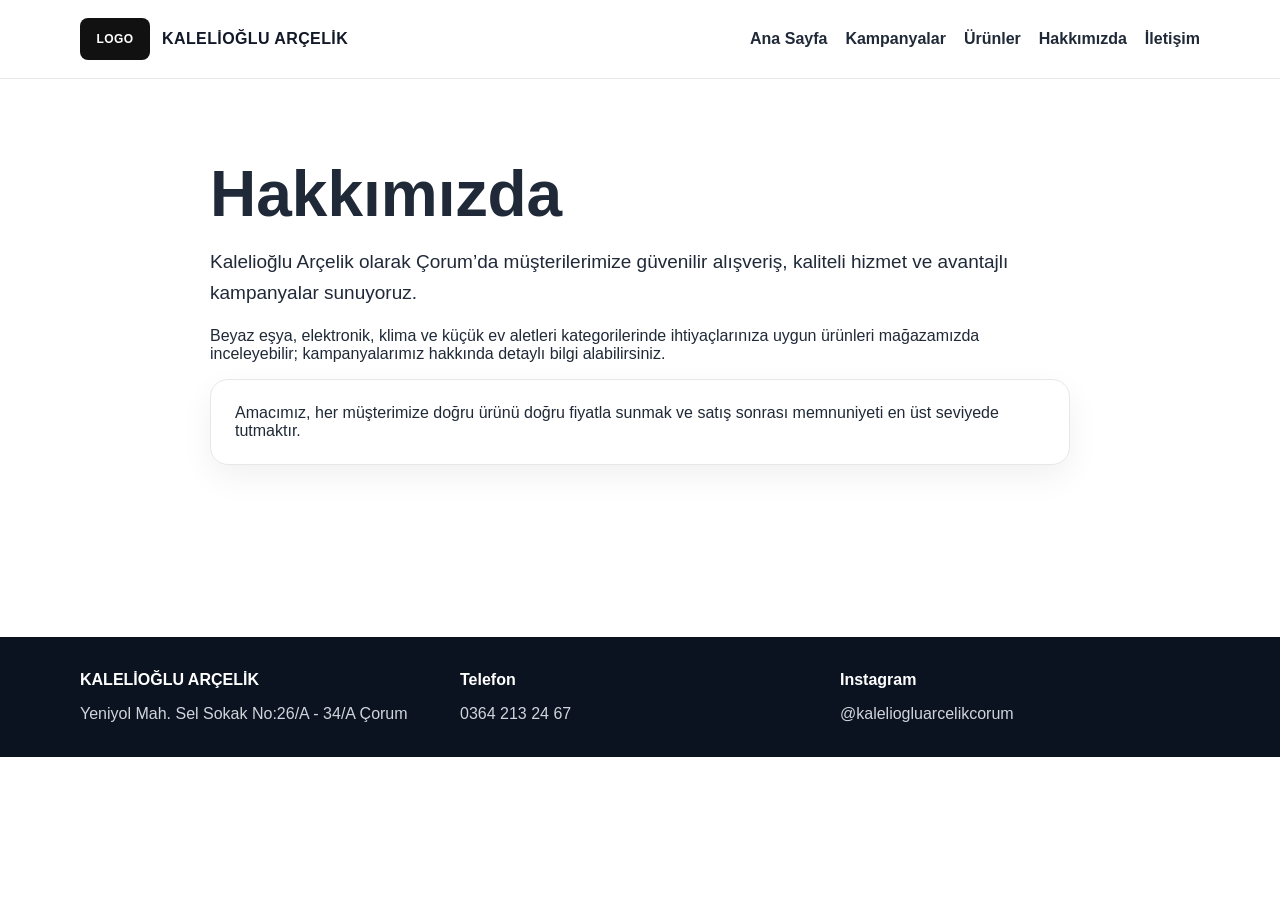
<file: hakkimizda.html>
<!DOCTYPE html>
<html lang="tr">
<head>
  <meta charset="UTF-8" />
  <meta name="viewport" content="width=device-width, initial-scale=1.0" />
  <title>Kalelioğlu Arçelik | Hakkımızda</title>
  <link rel="stylesheet" href="style.css" />
</head>
<body>
<header class="site-header"><div class="container nav"><a class="brand" href="index.html"><span class="logo-box">LOGO</span><span>KALELİOĞLU ARÇELİK</span></a><nav><a href="index.html">Ana Sayfa</a><a href="kampanyalar.html">Kampanyalar</a><a href="urunler.html">Ürünler</a><a href="hakkimizda.html">Hakkımızda</a><a href="iletisim.html">İletişim</a></nav></div></header>
<main class="container section page narrow">
  <h1>Hakkımızda</h1>
  <p class="lead">Kalelioğlu Arçelik olarak Çorum’da müşterilerimize güvenilir alışveriş, kaliteli hizmet ve avantajlı kampanyalar sunuyoruz.</p>
  <p>Beyaz eşya, elektronik, klima ve küçük ev aletleri kategorilerinde ihtiyaçlarınıza uygun ürünleri mağazamızda inceleyebilir; kampanyalarımız hakkında detaylı bilgi alabilirsiniz.</p>
  <div class="info-box">Amacımız, her müşterimize doğru ürünü doğru fiyatla sunmak ve satış sonrası memnuniyeti en üst seviyede tutmaktır.</div>
</main>
<footer class="footer"><div class="container footer-grid"><div><strong>KALELİOĞLU ARÇELİK</strong><p>Yeniyol Mah. Sel Sokak No:26/A - 34/A Çorum</p></div><div><strong>Telefon</strong><p>0364 213 24 67</p></div><div><strong>Instagram</strong><p>@kaleliogluarcelikcorum</p></div></div></footer>
</body>
</html>
</file>
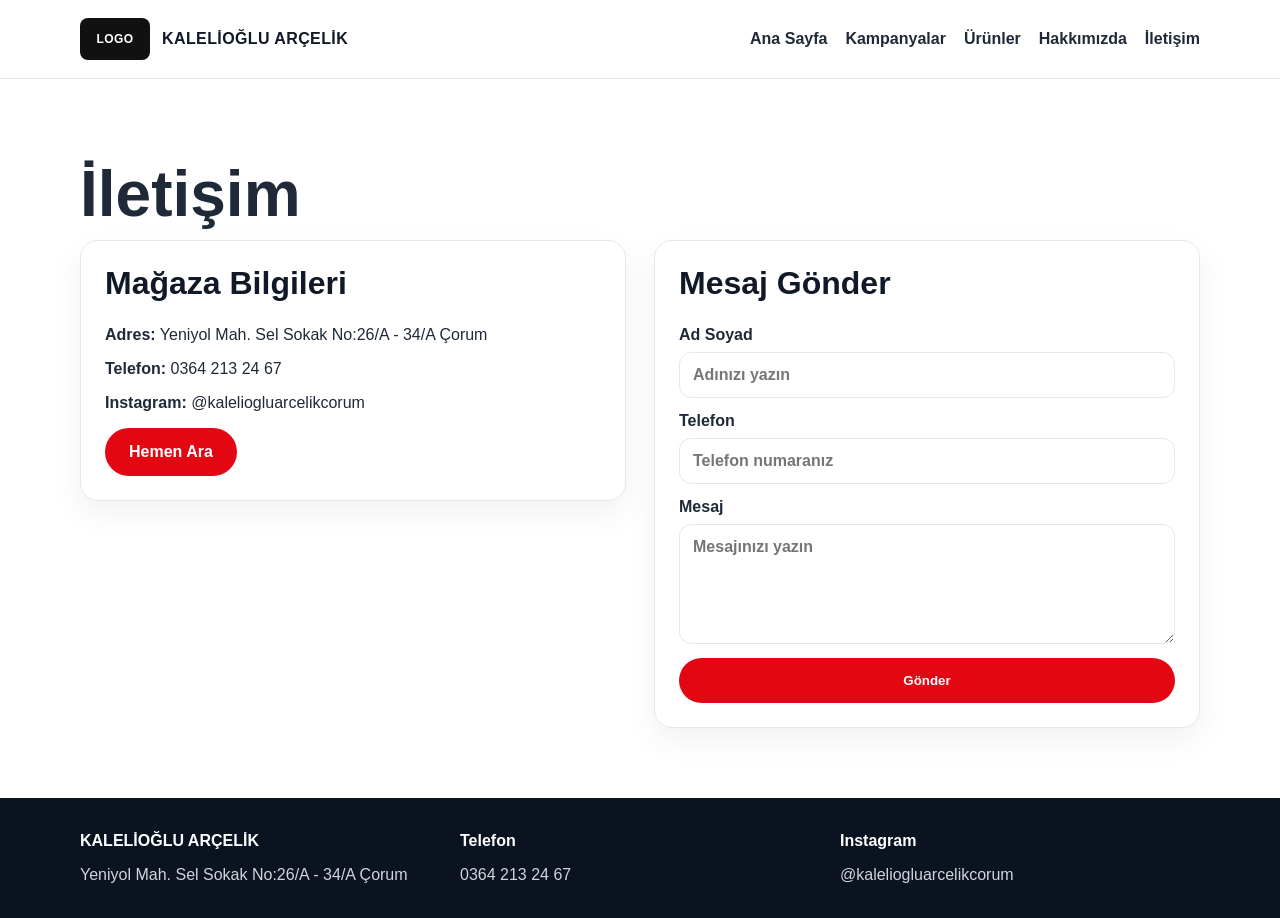
<file: iletisim.html>
<!DOCTYPE html>
<html lang="tr">
<head>
  <meta charset="UTF-8" />
  <meta name="viewport" content="width=device-width, initial-scale=1.0" />
  <title>Kalelioğlu Arçelik | İletişim</title>
  <link rel="stylesheet" href="style.css" />
</head>
<body>
<header class="site-header"><div class="container nav"><a class="brand" href="index.html"><span class="logo-box">LOGO</span><span>KALELİOĞLU ARÇELİK</span></a><nav><a href="index.html">Ana Sayfa</a><a href="kampanyalar.html">Kampanyalar</a><a href="urunler.html">Ürünler</a><a href="hakkimizda.html">Hakkımızda</a><a href="iletisim.html">İletişim</a></nav></div></header>
<main class="container section page">
  <h1>İletişim</h1>
  <div class="contact-grid">
    <section class="card">
      <h2>Mağaza Bilgileri</h2>
      <p><strong>Adres:</strong> Yeniyol Mah. Sel Sokak No:26/A - 34/A Çorum</p>
      <p><strong>Telefon:</strong> <a href="tel:03642132467">0364 213 24 67</a></p>
      <p><strong>Instagram:</strong> @kaleliogluarcelikcorum</p>
      <a class="btn primary" href="tel:03642132467">Hemen Ara</a>
    </section>
    <section class="card">
      <h2>Mesaj Gönder</h2>
      <form>
        <label>Ad Soyad<input type="text" placeholder="Adınızı yazın" /></label>
        <label>Telefon<input type="tel" placeholder="Telefon numaranız" /></label>
        <label>Mesaj<textarea placeholder="Mesajınızı yazın"></textarea></label>
        <button class="btn primary" type="button">Gönder</button>
      </form>
    </section>
  </div>
</main>
<footer class="footer"><div class="container footer-grid"><div><strong>KALELİOĞLU ARÇELİK</strong><p>Yeniyol Mah. Sel Sokak No:26/A - 34/A Çorum</p></div><div><strong>Telefon</strong><p>0364 213 24 67</p></div><div><strong>Instagram</strong><p>@kaleliogluarcelikcorum</p></div></div></footer>
</body>
</html>
</file>
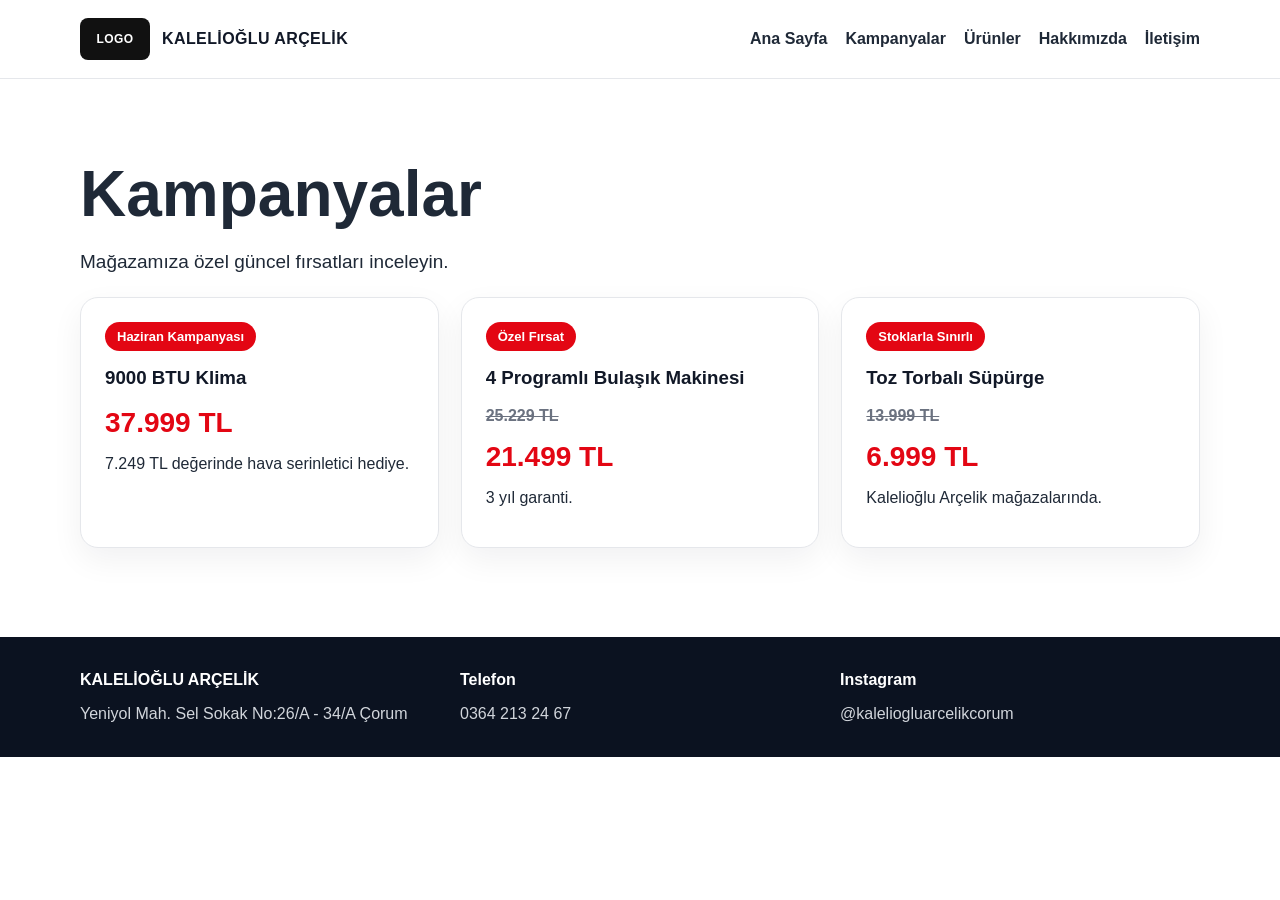
<file: kampanyalar.html>
<!DOCTYPE html>
<html lang="tr">
<head>
  <meta charset="UTF-8" />
  <meta name="viewport" content="width=device-width, initial-scale=1.0" />
  <title>Kalelioğlu Arçelik | Kampanyalar</title>
  <link rel="stylesheet" href="style.css" />
</head>
<body>
<header class="site-header"><div class="container nav"><a class="brand" href="index.html"><span class="logo-box">LOGO</span><span>KALELİOĞLU ARÇELİK</span></a><nav><a href="index.html">Ana Sayfa</a><a href="kampanyalar.html">Kampanyalar</a><a href="urunler.html">Ürünler</a><a href="hakkimizda.html">Hakkımızda</a><a href="iletisim.html">İletişim</a></nav></div></header>
<main class="container section page">
  <h1>Kampanyalar</h1>
  <p class="lead">Mağazamıza özel güncel fırsatları inceleyin.</p>
  <div class="grid cards-3">
    <article class="campaign-card"><span class="badge">Haziran Kampanyası</span><h3>9000 BTU Klima</h3><p class="price">37.999 TL</p><p>7.249 TL değerinde hava serinletici hediye.</p></article>
    <article class="campaign-card"><span class="badge">Özel Fırsat</span><h3>4 Programlı Bulaşık Makinesi</h3><p><del>25.229 TL</del></p><p class="price">21.499 TL</p><p>3 yıl garanti.</p></article>
    <article class="campaign-card"><span class="badge">Stoklarla Sınırlı</span><h3>Toz Torbalı Süpürge</h3><p><del>13.999 TL</del></p><p class="price">6.999 TL</p><p>Kalelioğlu Arçelik mağazalarında.</p></article>
  </div>
</main>
<footer class="footer"><div class="container footer-grid"><div><strong>KALELİOĞLU ARÇELİK</strong><p>Yeniyol Mah. Sel Sokak No:26/A - 34/A Çorum</p></div><div><strong>Telefon</strong><p>0364 213 24 67</p></div><div><strong>Instagram</strong><p>@kaleliogluarcelikcorum</p></div></div></footer>
</body>
</html>
</file>
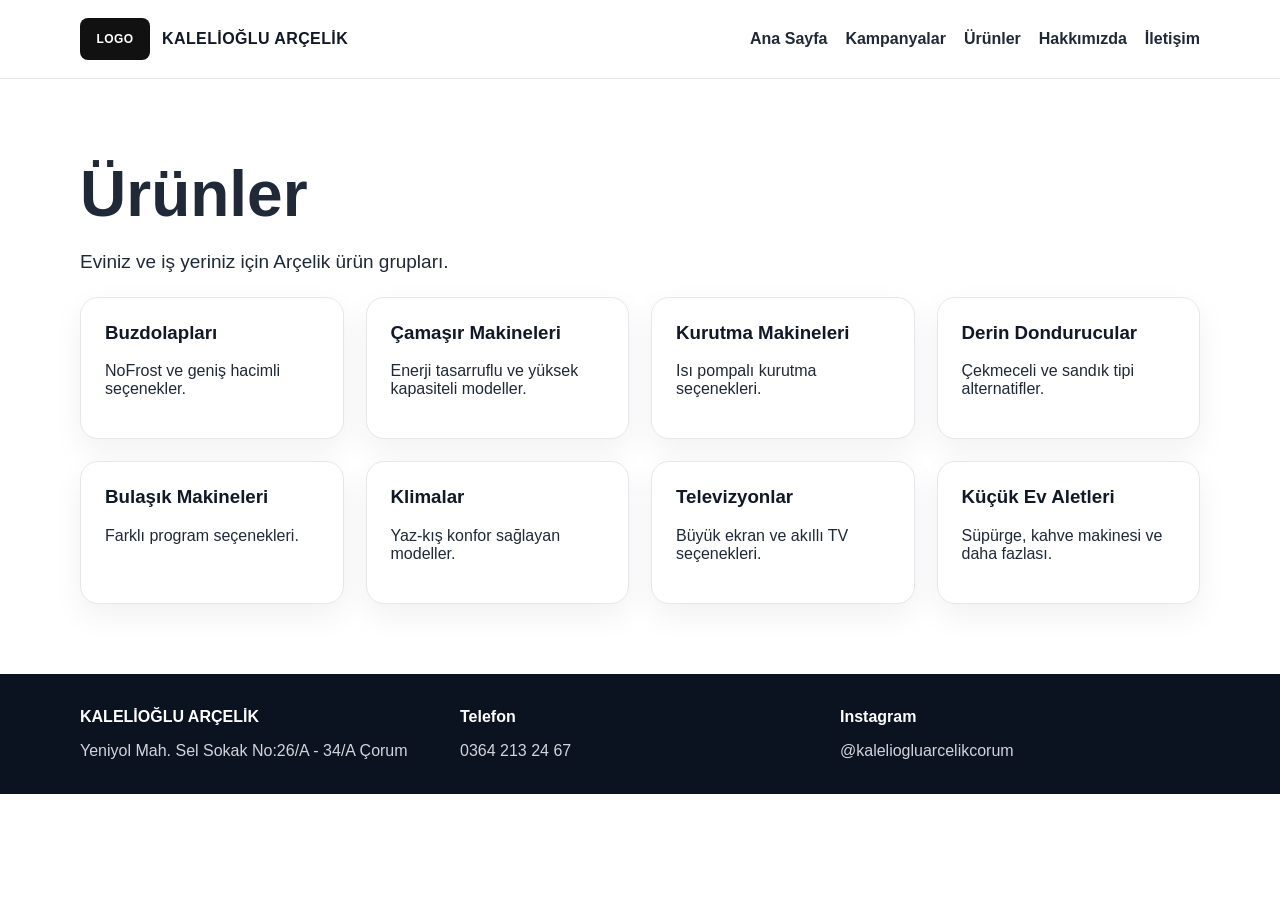
<file: urunler.html>
<!DOCTYPE html>
<html lang="tr">
<head>
  <meta charset="UTF-8" />
  <meta name="viewport" content="width=device-width, initial-scale=1.0" />
  <title>Kalelioğlu Arçelik | Ürünler</title>
  <link rel="stylesheet" href="style.css" />
</head>
<body>
<header class="site-header"><div class="container nav"><a class="brand" href="index.html"><span class="logo-box">LOGO</span><span>KALELİOĞLU ARÇELİK</span></a><nav><a href="index.html">Ana Sayfa</a><a href="kampanyalar.html">Kampanyalar</a><a href="urunler.html">Ürünler</a><a href="hakkimizda.html">Hakkımızda</a><a href="iletisim.html">İletişim</a></nav></div></header>
<main class="container section page">
  <h1>Ürünler</h1>
  <p class="lead">Eviniz ve iş yeriniz için Arçelik ürün grupları.</p>
  <div class="grid cards-4">
    <article class="card"><h3>Buzdolapları</h3><p>NoFrost ve geniş hacimli seçenekler.</p></article>
    <article class="card"><h3>Çamaşır Makineleri</h3><p>Enerji tasarruflu ve yüksek kapasiteli modeller.</p></article>
    <article class="card"><h3>Kurutma Makineleri</h3><p>Isı pompalı kurutma seçenekleri.</p></article>
    <article class="card"><h3>Derin Dondurucular</h3><p>Çekmeceli ve sandık tipi alternatifler.</p></article>
    <article class="card"><h3>Bulaşık Makineleri</h3><p>Farklı program seçenekleri.</p></article>
    <article class="card"><h3>Klimalar</h3><p>Yaz-kış konfor sağlayan modeller.</p></article>
    <article class="card"><h3>Televizyonlar</h3><p>Büyük ekran ve akıllı TV seçenekleri.</p></article>
    <article class="card"><h3>Küçük Ev Aletleri</h3><p>Süpürge, kahve makinesi ve daha fazlası.</p></article>
  </div>
</main>
<footer class="footer"><div class="container footer-grid"><div><strong>KALELİOĞLU ARÇELİK</strong><p>Yeniyol Mah. Sel Sokak No:26/A - 34/A Çorum</p></div><div><strong>Telefon</strong><p>0364 213 24 67</p></div><div><strong>Instagram</strong><p>@kaleliogluarcelikcorum</p></div></div></footer>
</body>
</html>
</file>
<file: style.css>
:root {
  --red: #e30613;
  --dark: #111827;
  --light: #f8fafc;
  --text: #1f2937;
  --muted: #6b7280;
  --border: #e5e7eb;
}
* { box-sizing: border-box; }
body { margin: 0; font-family: Arial, Helvetica, sans-serif; color: var(--text); background: #fff; }
a { color: inherit; text-decoration: none; }
.container { width: min(1120px, 92%); margin: 0 auto; }
.site-header { background: #fff; border-bottom: 1px solid var(--border); position: sticky; top: 0; z-index: 5; }
.nav { display: flex; align-items: center; justify-content: space-between; min-height: 78px; gap: 24px; }
.brand { display: flex; align-items: center; gap: 12px; font-weight: 800; letter-spacing: .4px; color: var(--dark); }
.logo-box { width: 70px; height: 42px; background: #111; color: #fff; display: inline-flex; align-items: center; justify-content: center; border-radius: 8px; font-size: 12px; }
nav { display: flex; gap: 18px; flex-wrap: wrap; font-weight: 700; }
nav a:hover { color: var(--red); }
.hero { min-height: 560px; display: flex; align-items: center; background: linear-gradient(120deg, rgba(227,6,19,.92), rgba(17,24,39,.92)), url('magaza.jpg'); background-size: cover; background-position: center; color: #fff; }
.hero-content { max-width: 760px; }
.eyebrow { text-transform: uppercase; font-weight: 800; letter-spacing: 1px; opacity: .9; }
h1 { font-size: clamp(36px, 5vw, 64px); margin: 12px 0; line-height: 1.05; }
h2 { font-size: 32px; margin: 0 0 24px; color: var(--dark); }
h3 { margin-top: 0; color: var(--dark); }
.lead, .hero p { font-size: 19px; line-height: 1.6; }
.hero-actions { display: flex; gap: 14px; margin-top: 28px; flex-wrap: wrap; }
.btn { display: inline-flex; align-items: center; justify-content: center; border-radius: 999px; padding: 13px 22px; font-weight: 800; border: 2px solid transparent; cursor: pointer; }
.btn.primary { background: var(--red); color: #fff; }
.btn.secondary { background: #fff; color: var(--red); }
.section { padding: 70px 0; }
.page { min-height: 62vh; }
.narrow { max-width: 860px; }
.grid { display: grid; gap: 22px; }
.cards-3 { grid-template-columns: repeat(3, 1fr); }
.cards-4 { grid-template-columns: repeat(4, 1fr); }
.card, .campaign-card, .info-box { background: #fff; border: 1px solid var(--border); border-radius: 18px; padding: 24px; box-shadow: 0 12px 32px rgba(17,24,39,.06); }
.campaign-card { position: relative; overflow: hidden; }
.badge { display: inline-block; background: var(--red); color: #fff; border-radius: 999px; padding: 7px 12px; font-size: 13px; font-weight: 800; margin-bottom: 16px; }
.price { color: var(--red); font-size: 28px; font-weight: 900; margin: 6px 0; }
del { color: var(--muted); font-weight: 700; }
.promo-strip { background: var(--dark); color: #fff; padding: 48px 0; text-align: center; }
.promo-strip h2 { color: #fff; margin-bottom: 10px; }
.footer { background: #0b1220; color: #fff; padding: 34px 0; }
.footer-grid { display: grid; grid-template-columns: repeat(3, 1fr); gap: 20px; }
.footer p { color: #d1d5db; margin-bottom: 0; }
.contact-grid { display: grid; grid-template-columns: 1fr 1fr; gap: 28px; align-items: start; }
form { display: grid; gap: 14px; }
label { font-weight: 800; display: grid; gap: 8px; }
input, textarea { width: 100%; border: 1px solid var(--border); border-radius: 12px; padding: 13px; font: inherit; }
textarea { min-height: 120px; resize: vertical; }
@media (max-width: 900px) {
  .nav { align-items: flex-start; flex-direction: column; padding: 16px 0; }
  .cards-3, .cards-4, .contact-grid, .footer-grid { grid-template-columns: 1fr; }
  .hero { min-height: 520px; }
}
</file>
